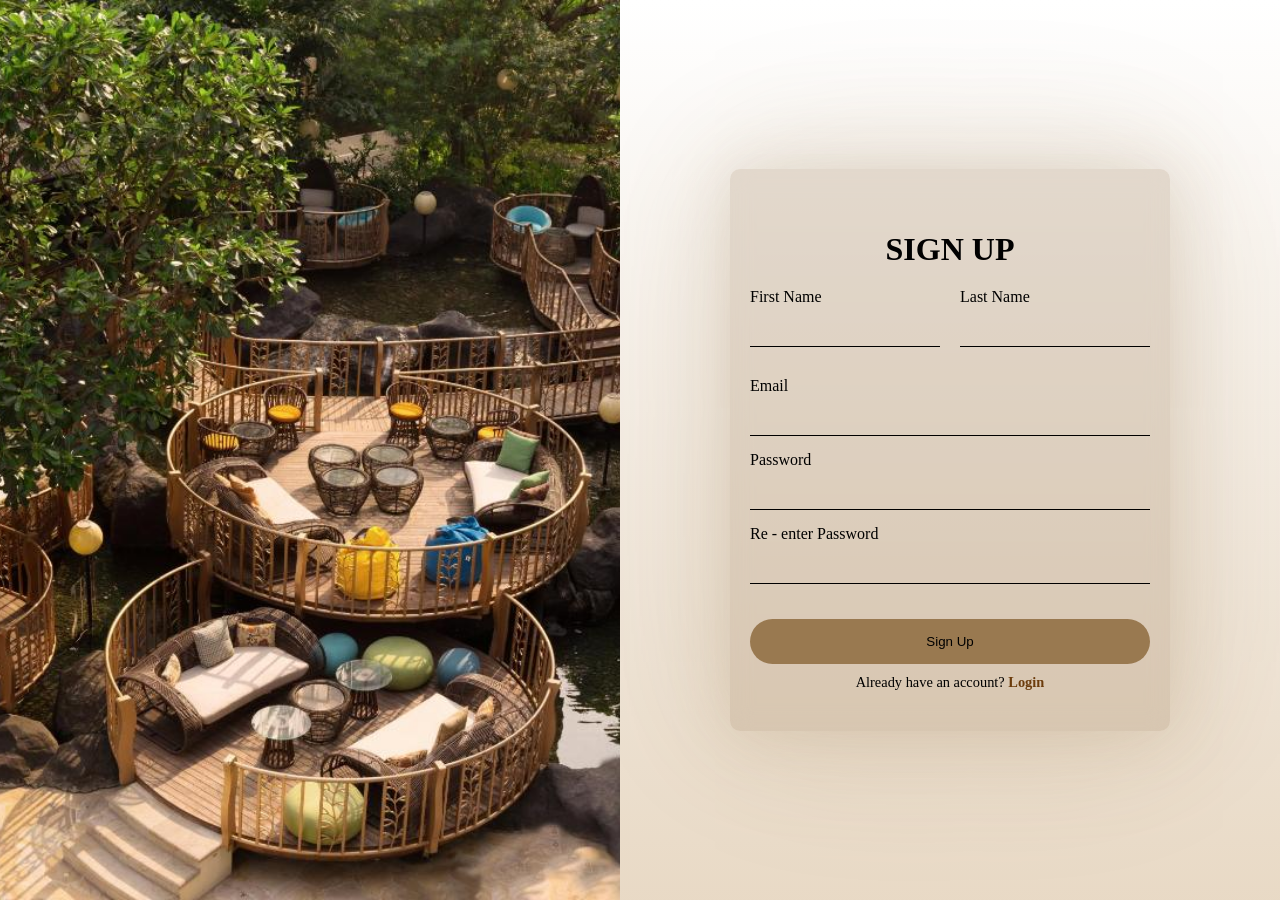
<file: index.html>
<!DOCTYPE html>
<html lang="en">
<head>
    <meta charset="UTF-8">
    <meta name="viewport" content="width=device-width, initial-scale=1.0">
    <title>AYANA Sign Up Page</title>
    <link rel="stylesheet" href="page1.css">
</head>
<body>
    <div class="container">
    <div class="left-panel">
    </div>
    <div class="right-panel">
      <div class="form-container">
        <div class="panel-drop"></div>
        <h1>SIGN UP</h1>
        <div class="form-row">
          <div class="form-field">
            <label for="firstName">First Name</label>
            <input type="text" id="firstName" required>
          </div>
          <div class="form-field">
            <label for="lastName">Last Name</label>
            <input type="text" id="lastName" required>
          </div>
        </div>
        <div class="form-field">
          <label for="email">Email</label>
          <input type="email" id="email" required>
        </div>
        <div class="form-field">
          <label for="password">Password</label>
          <input type="password" id="password" required>
        </div>
        <div class="form-field">
          <label for="reEnterPassword">Re - enter Password</label>
          <input type="password" id="reEnterPassword" required>
        </div>
        <button id="signUpBtn">Sign Up</button>
        <div class="login-link">
          Already have an account? <a href="loginPage.html">Login</a>
        </div>
      </div>
    </div>
  </div>
   <script>
document.getElementById("signUpBtn").addEventListener("click", () => {
  const email = document.getElementById("email");
  const password = document.getElementById("password");

  if (!email.checkValidity() || !password.checkValidity()) {
    email.reportValidity();
    password.reportValidity();
    return;
  }

  window.location.href = "home.html"; // pindah ke home
});
</script>
</body>
</html>
</file>
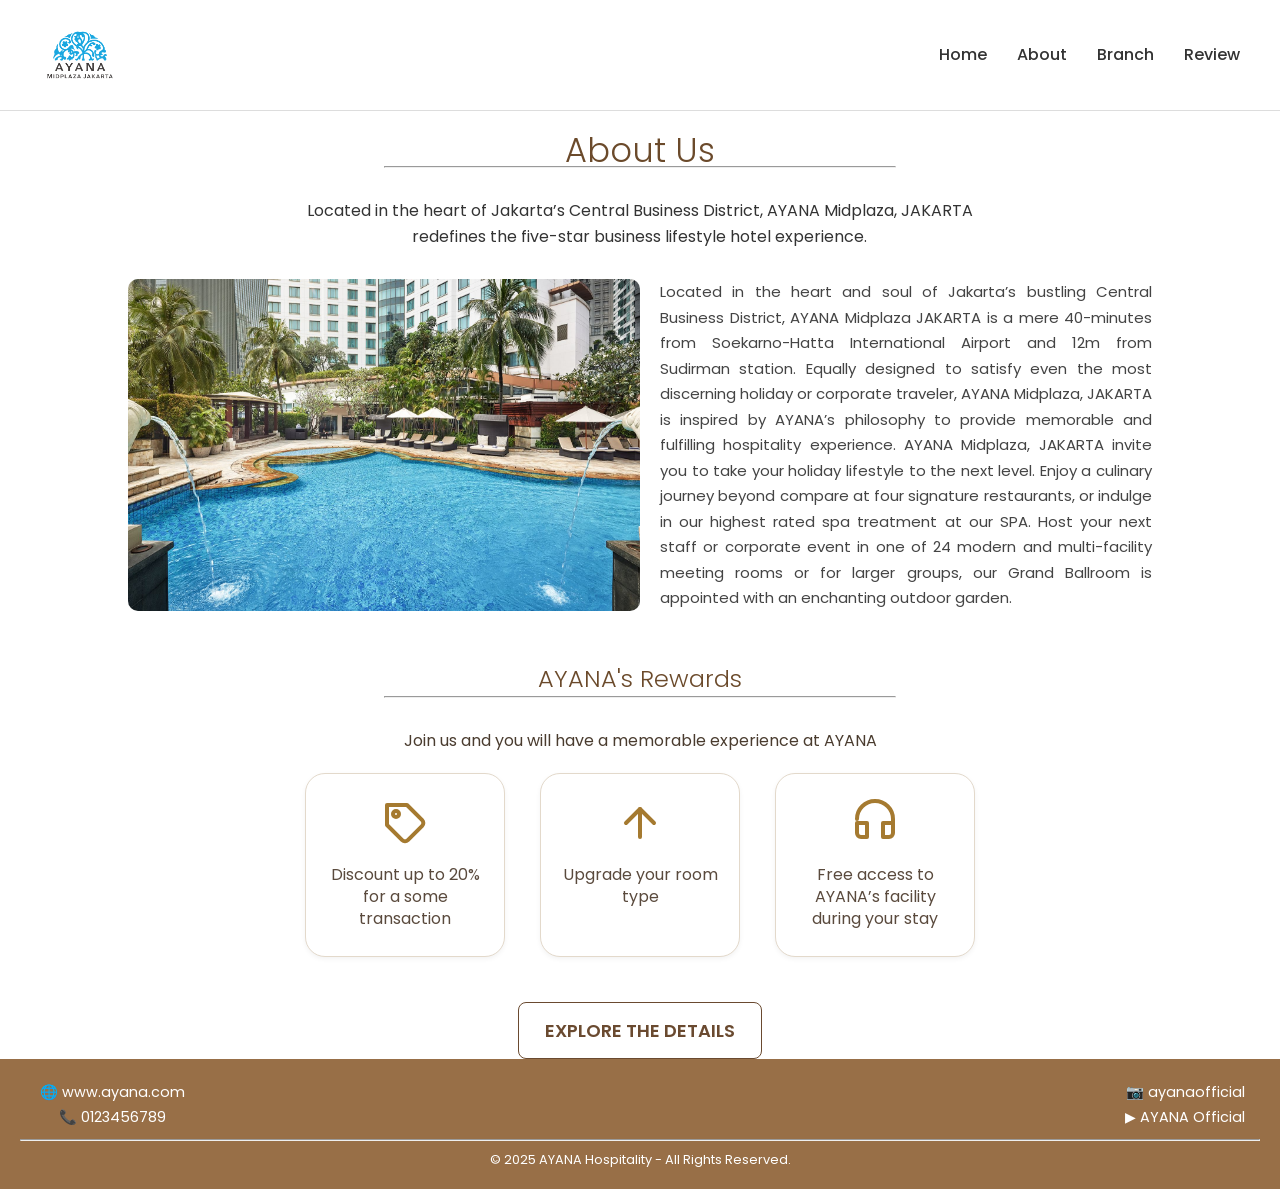
<file: about.html>
<!DOCTYPE html>
<html lang="en">
<head>
    <meta charset="UTF-8">
    <meta name="viewport" content="width=device-width, initial-scale=1.0">
    <title>AYANA About Us Page</title>
    <link rel="stylesheet" href="about.css">
</head>
<body>
    <!-- Header -->
  <header>
    <div class="nav-container">
      <img src="logo.png" alt="AYANA Logo" class="logo">
      <nav>
        <ul>
          <li><a href="home.html">Home</a></li>
          <li><a href="about.html">About</a></li>
          <li><a href="branch.html">Branch</a></li>
          <li><a href="review.html">Review</a></li>
        </ul>
      </nav>
    </div>

    <section class="about-title">
    <h2>About Us</h2>
    </section>
    <hr class="linerooms"></hr>

    <!-- ABOUT CONTENT -->
    <section class="content">
        <p class="about-top">
            Located in the heart of Jakarta’s Central Business District, AYANA Midplaza, JAKARTA redefines the five-star business lifestyle hotel experience.
        </p>
        <div class="about-box">
            <img src="about_us pict.jpg" class="about-img">
            <p class="about-text">
                Located in the heart and soul of Jakarta’s bustling Central Business District, AYANA Midplaza JAKARTA is a mere 40-minutes from Soekarno-Hatta International Airport and 12m from Sudirman station.
                Equally designed to satisfy even the most discerning holiday or corporate traveler, AYANA Midplaza, JAKARTA is inspired by AYANA’s philosophy to provide memorable and fulfilling hospitality experience.
                AYANA Midplaza, JAKARTA invite you to take your holiday lifestyle to the next level. Enjoy a culinary journey beyond compare at four signature restaurants, or indulge in our highest rated spa treatment at our SPA.
                Host your next staff or corporate event in one of 24 modern and multi-facility meeting rooms or for larger groups, our Grand Ballroom is appointed with an enchanting outdoor garden.
            </p>
        </div>
    </section>

    <!-- REWARDS SECTION -->
    <section class="reward-section">
        <h2>AYANA's Rewards</h2>
        <br>
        <hr class="linerooms"></hr>
        <p class="reward-sub">Join us and you will have a memorable experience at AYANA</p>
        
        <div class="benefit-container">

    <div class="benefit-box">
        <div class="icon">
            <!-- Tag Icon -->
            <svg width="48" height="48" viewBox="0 0 24 24" fill="none" stroke="#A57A30" stroke-width="2" stroke-linecap="round" stroke-linejoin="round">
                <path d="M20.59 13.41l-7.17 7.17a2 2 0 01-2.83 0L3 13V3h10l7.59 7.59a2 2 0 010 2.82z"></path>
                <circle cx="7.5" cy="7.5" r="1.5"></circle>
            </svg>
        </div>
        <p class="title">Discount up to 20% for a some transaction</p>
    </div>

    <div class="benefit-box">
        <div class="icon">
            <!-- Up Arrow -->
            <svg width="48" height="48" viewBox="0 0 24 24" fill="none" stroke="#A57A30" stroke-width="2" stroke-linecap="round" stroke-linejoin="round">
                <line x1="12" y1="19" x2="12" y2="5"></line>
                <polyline points="5 12 12 5 19 12"></polyline>
            </svg>
        </div>
        <p class="title">Upgrade your room type</p>
    </div>

    <div class="benefit-box">
        <div class="icon">
            <!-- Headset Icon -->
            <svg width="48" height="48" viewBox="0 0 24 24" fill="none" stroke="#A57A30" stroke-width="2" stroke-linecap="round" stroke-linejoin="round">
                <path d="M3 10a9 9 0 0118 0v7a2 2 0 01-2 2h-3v-7h5"></path>
                <path d="M3 17a2 2 0 002 2h3v-7H3z"></path>
            </svg>
        </div>
        <p class="title">Free access to AYANA’s facility during your stay</p>
    </div>

</div>

<div class="button-wrap">
    <a href="#" class="detail-btn">EXPLORE THE DETAILS</a>
</div>

         <!-- Footer -->
  <footer>
    <div class="footer-content">
      <div class="footer-links">
        <a href="https://www.ayana.com">🌐 www.ayana.com</a>
        <br>
        <a href="tel:0123456789">📞 0123456789</a>
      </div>
      <div class="socials">
        <a href="#">📷 ayanaofficial</a>
        <br>
        <a href="#">▶ AYANA Official</a>
      </div>
    </div>
    <hr class="linesfooter"></hr>
    <p class="copyright">© 2025 AYANA Hospitality - All Rights Reserved.</p>
  </footer>
</body>
</html>
</file>
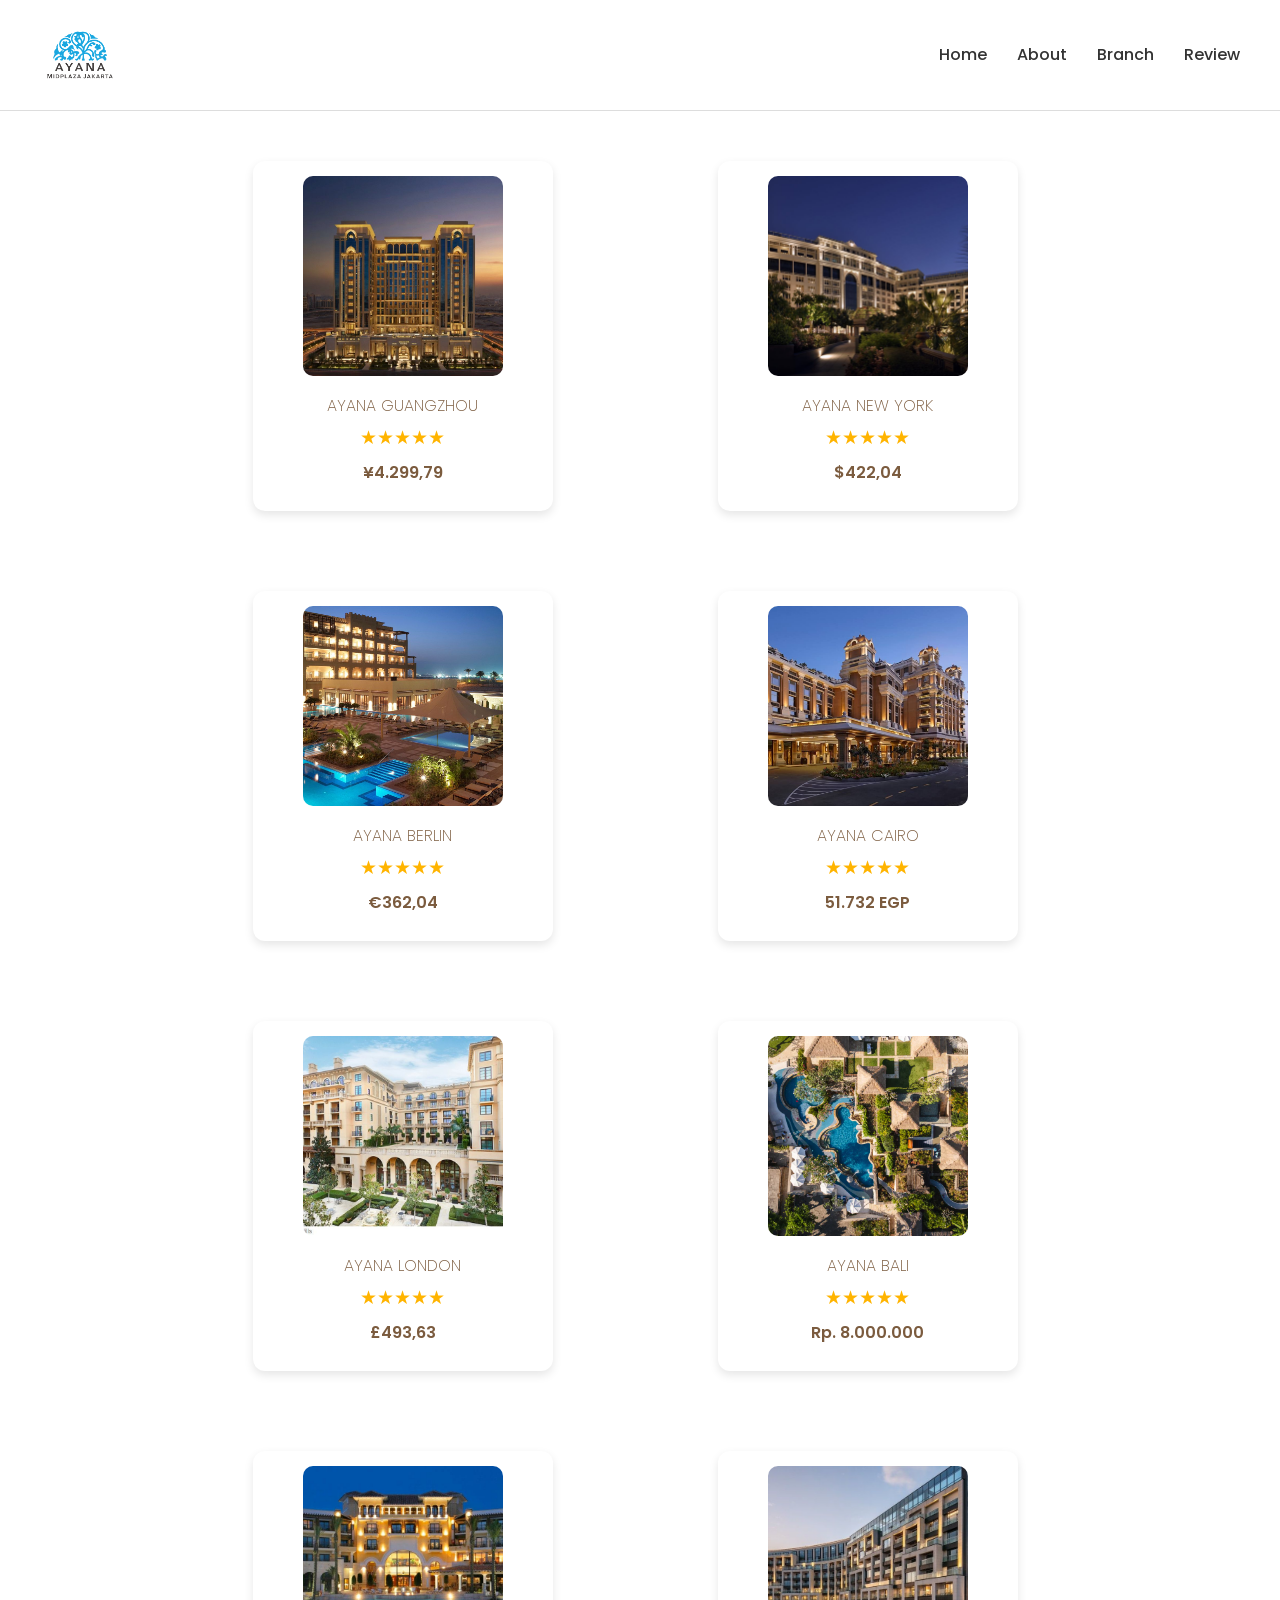
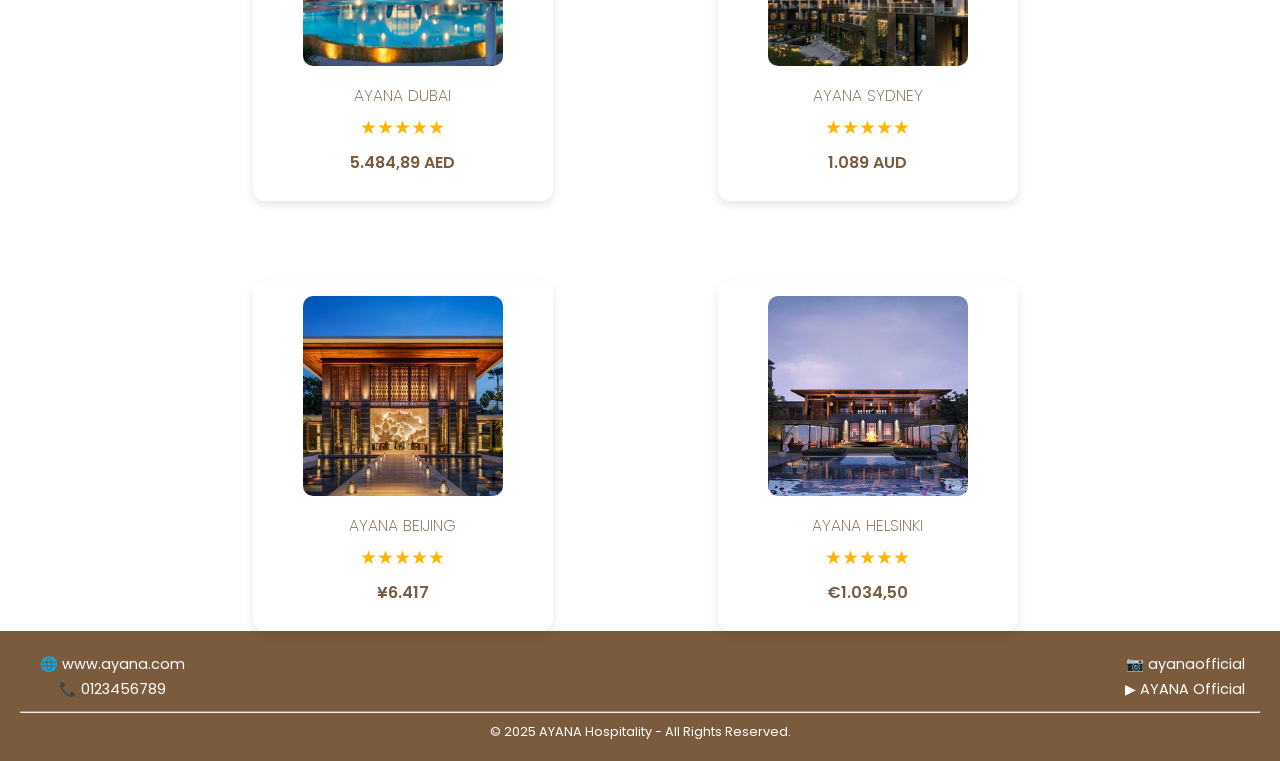
<file: branch.html>
<!DOCTYPE html>
<html lang="en">
<head>
    <meta charset="UTF-8">
    <meta name="viewport" content="width=device-width, initial-scale=1.0">
    <title>AYANA's Branch</title>
    <link rel="stylesheet" href="branch.css">
</head>
<body>
      <header>
    <div class="nav-container">
      <img src="logo.png" alt="AYANA Logo" class="logo">
      <nav>
        <ul>
          <li><a href="home.html">Home</a></li>
          <li><a href="about.html">About</a></li>
          <li><a href="branch.html">Branch</a></li>
          <li><a href="review.html">Review</a></li>
        </ul>
      </nav>
    </div>
      </header>
       <div class="hotel-grid">
    <div class="hotel-card">
       <a href="branch_descript.html">
      <img src="guanzhou.jpg" alt="Ayana Guangzhou">
      </a>
      <h3>AYANA GUANGZHOU</h3>
      <div class="stars">★★★★★</div>
      <p class="price">¥4.299,79</p>
    </div>

    <div class="hotel-card">
      <img src="new york.jpg" alt="Ayana New York">
      <h3>AYANA NEW YORK</h3>
      <div class="stars">★★★★★</div>
      <p class="price">$422,04</p>
    </div>

    <div class="hotel-card">
      <img src="berlin.jpg" alt="Ayana Berlin">
      <h3>AYANA BERLIN</h3>
      <div class="stars">★★★★★</div>
      <p class="price">€362,04</p>
    </div>

    <div class="hotel-card">
      <img src="cairo.jpg" alt="Ayana Cairo">
      <h3>AYANA CAIRO</h3>
      <div class="stars">★★★★★</div>
      <p class="price">51.732 EGP</p>
    </div>

    <div class="hotel-card">
      <img src="london.jpg" alt="Ayana London">
      <h3>AYANA LONDON</h3>
      <div class="stars">★★★★★</div>
      <p class="price">£493,63</p>
    </div>

    <div class="hotel-card">
      <img src="bali.webp" alt="Ayana Bali">
      <h3>AYANA BALI</h3>
      <div class="stars">★★★★★</div>
      <p class="price">Rp. 8.000.000</p>
    </div>

    <div class="hotel-card">
      <img src="dubai.jpg" alt="Ayana Dubai">
      <h3>AYANA DUBAI</h3>
      <div class="stars">★★★★★</div>
      <p class="price">5.484,89 AED</p>
    </div>

    <div class="hotel-card">
      <img src="sydney.jpg" alt="Ayana Sydney">
      <h3>AYANA SYDNEY</h3>
      <div class="stars">★★★★★</div>
      <p class="price">1.089 AUD</p>
    </div>

    <div class="hotel-card">
      <img src="beijing.jpg" alt="Ayana Beijing">
      <h3>AYANA BEIJING</h3>
      <div class="stars">★★★★★</div>
      <p class="price">¥6.417</p>
    </div>

    <div class="hotel-card">
      <a href="branch_descript1.html">
      <img src="helsinki.jpg" alt="Ayana Helsinki">
      </a>
      <h3>AYANA HELSINKI</h3>
      <div class="stars">★★★★★</div>
      <p class="price">€1.034,50</p>
      <br>
    </div>
    </div>
 <!-- Footer -->
  <footer>
    <div class="footer-content">
      <div class="footer-links">
        <a href="https://www.ayana.com">🌐 www.ayana.com</a>
        <br>
        <a href="tel:0123456789">📞 0123456789</a>
      </div>
      <div class="socials">
        <a href="#">📷 ayanaofficial</a>
        <br>
        <a href="#">▶ AYANA Official</a>
      </div>
    </div>
    <hr class="linesfooter"></hr>
    <p class="copyright">© 2025 AYANA Hospitality - All Rights Reserved.</p>
</footer>
</body>
</html>
</file>
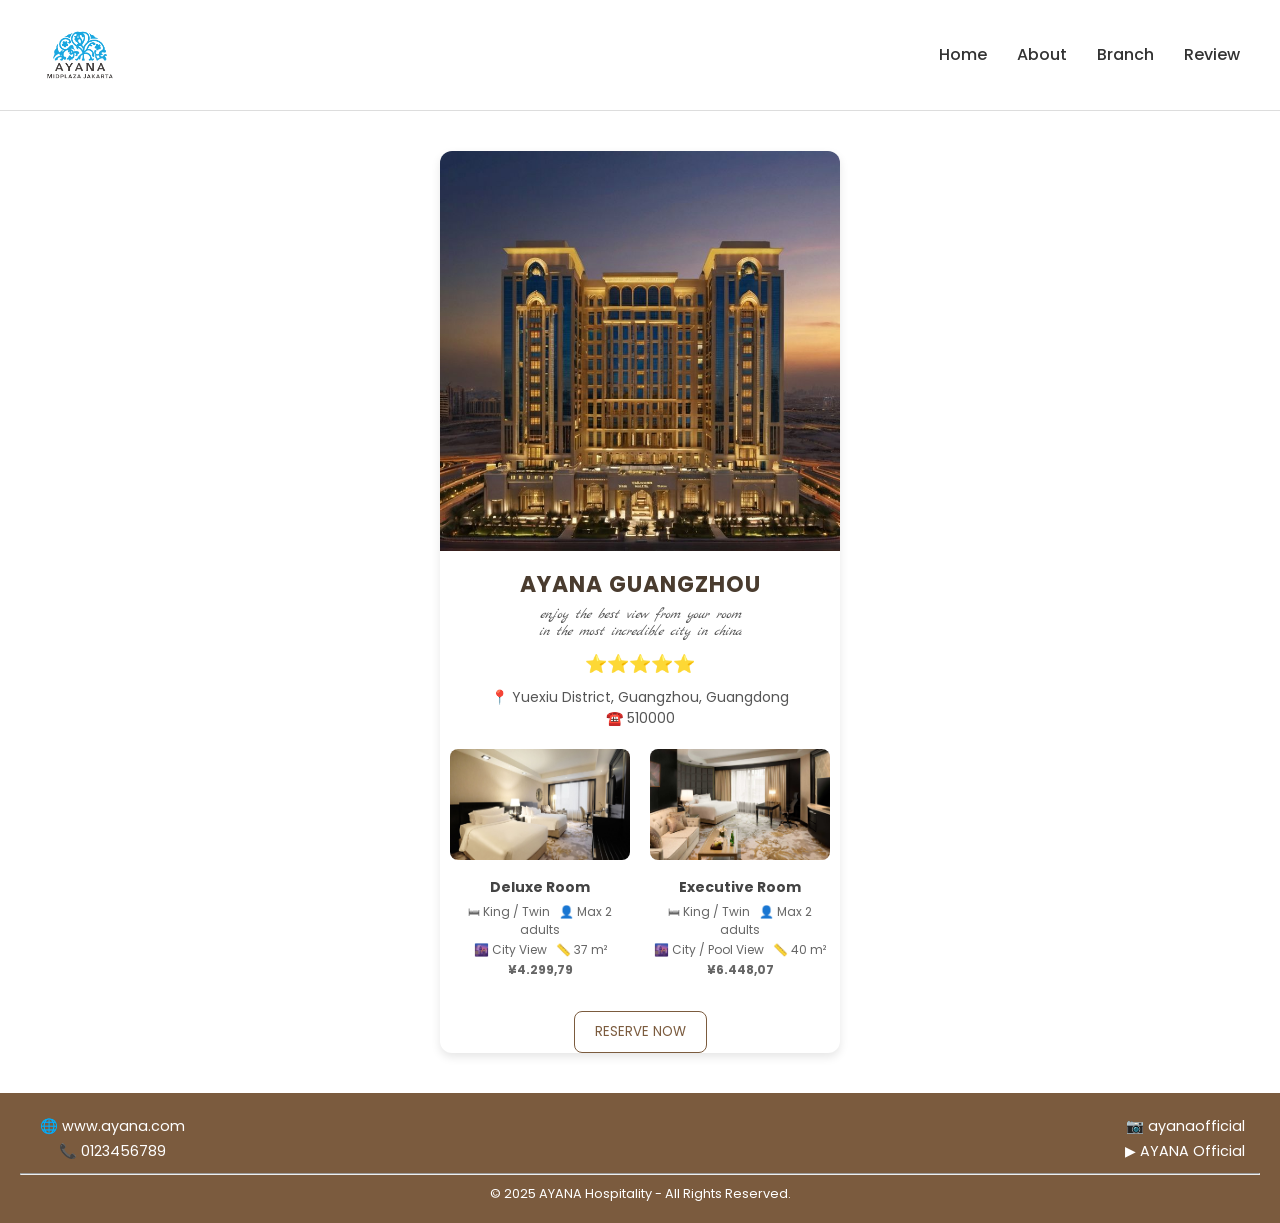
<file: branch_descript.html>
<!DOCTYPE html>
<html lang="en">
<head>
  <meta charset="UTF-8" />
  <meta name="viewport" content="width=device-width, initial-scale=1.0" />
  <title>Ayana Guangzhou</title>
  <link rel="stylesheet" href="branch_descript.css" />
</head>
<body>
    <header>
    <div class="nav-container">
      <img src="logo.png" alt="AYANA Logo" class="logo">
      <nav>
        <ul>
          <li><a href="home.html">Home</a></li>
          <li><a href="about.html">About</a></li>
          <li><a href="branch.html">Branch</a></li>
          <li><a href="review.html">Review</a></li>
        </ul>
      </nav>
    </div>
      </header>
  <div class="card">
    <img src="guanzhou.jpg" alt="Ayana Guangzhou" class="hotel-img">

    <h2 class="hotel-name">AYANA GUANGZHOU</h2>
    <p class="tagline">enjoy the best view from your room<br>in the most incredible city in china</p>
    <div class="stars">⭐⭐⭐⭐⭐</div>

    <div class="info">
      <p>📍 Yuexiu District, Guangzhou, Guangdong</p>
      <p>☎️ 510000</p>
    </div>

    <div class="rooms">
      <div class="room">
        <img src="deluxe room.jpg" alt="Deluxe Room">
        <h3>Deluxe Room</h3>
        <p>🛏 King / Twin &nbsp; 👤 Max 2 adults</p>
        <p>🌆 City View &nbsp; 📏 37 m²</p>
        <p class="price">¥4.299,79</p>
      </div>

      <div class="room">
        <img src="executive room.jpg" alt="Executive Room">
        <h3>Executive Room</h3>
        <p>🛏 King / Twin &nbsp; 👤 Max 2 adults</p>
        <p>🌆 City / Pool View &nbsp; 📏 40 m²</p>
        <p class="price">¥6.448,07</p>
      </div>
    </div>
     <button class="reserve-btn">RESERVE NOW</button>
  </div>
    <!-- Footer -->
  <footer>
    <div class="footer-content">
      <div class="footer-links">
        <a href="https://www.ayana.com">🌐 www.ayana.com</a>
        <br>
        <a href="tel:0123456789">📞 0123456789</a>
      </div>
      <div class="socials">
        <a href="#">📷 ayanaofficial</a>
        <br>
        <a href="#">▶ AYANA Official</a>
      </div>
    </div>
    <hr class="linesfooter"></hr>
    <p class="copyright">© 2025 AYANA Hospitality - All Rights Reserved.</p>
</footer>
</body>
</html>
</file>
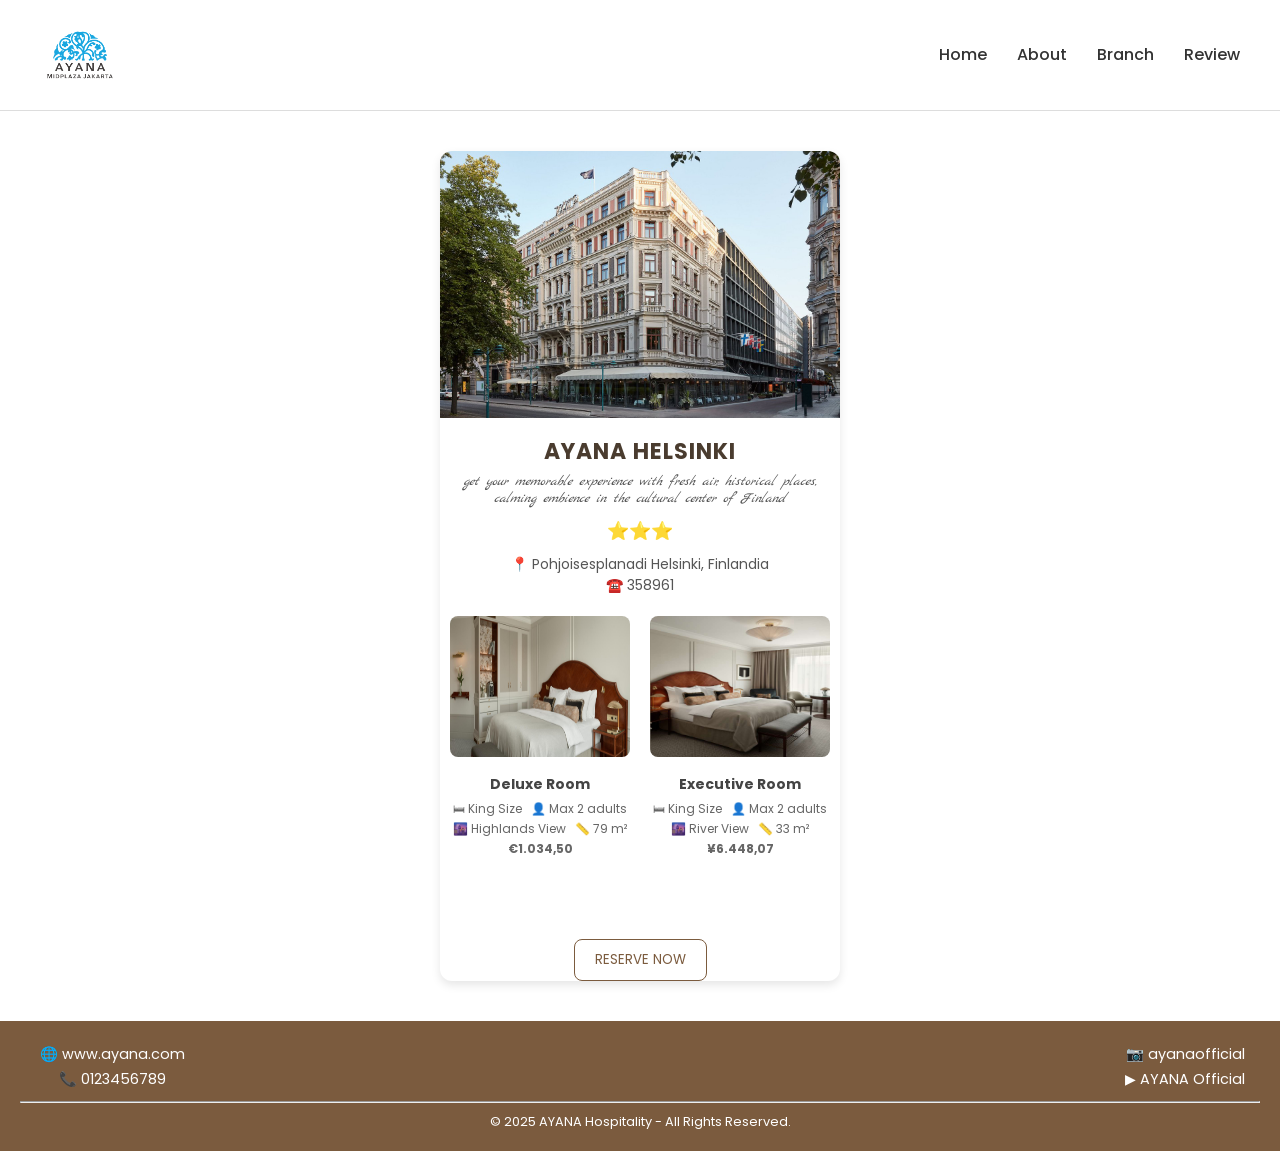
<file: branch_descript1.html>
<!DOCTYPE html>
<html lang="en">
<head>
  <meta charset="UTF-8" />
  <meta name="viewport" content="width=device-width, initial-scale=1.0" />
  <title>Ayana Helsinki</title>
  <link rel="stylesheet" href="branch_descript.css" />
</head>
<body>
    <header>
    <div class="nav-container">
      <img src="logo.png" alt="AYANA Logo" class="logo">
      <nav>
        <ul>
          <li><a href="home.html">Home</a></li>
          <li><a href="about.html">About</a></li>
          <li><a href="branch.html">Branch</a></li>
          <li><a href="review.html">Review</a></li>
        </ul>
      </nav>
    </div>
      </header>
  <div class="card">
    <img src="exterior.jpg" alt="Ayana Guangzhou" class="hotel-img">

    <h2 class="hotel-name">AYANA HELSINKI</h2>
    <p class="tagline">get your memorable experience with fresh air, historical places, 
    calming embience in the cultural center of Finland</p>
    <div class="stars">⭐⭐⭐</div>

    <div class="info">
      <p>📍 Pohjoisesplanadi Helsinki, Finlandia</p>
      <p>☎️ 358961</p>
    </div>

    <div class="rooms">
      <div class="room">
        <img src="deluxe room1.jpg" alt="Deluxe Room">
        <h3>Deluxe Room</h3>
        <p>🛏 King Size &nbsp; 👤 Max 2 adults</p>
        <p>🌆 Highlands View &nbsp; 📏 79 m²</p>
        <p class="price">€1.034,50</p>
      </div>

      <div class="room">
        <img src="suites room.jpg" alt="Suites Room">
        <h3>Executive Room</h3>
        <p>🛏 King Size &nbsp; 👤 Max 2 adults</p>
        <p>🌆 River View &nbsp; 📏 33 m²</p>
        <p class="price">¥6.448,07</p>
      </div>
    </div>
    <button class="reserve-btn">RESERVE NOW</button>
  </div>
  <!-- Footer -->
  <footer>
    <div class="footer-content">
      <div class="footer-links">
        <a href="https://www.ayana.com">🌐 www.ayana.com</a>
        <br>
        <a href="tel:0123456789">📞 0123456789</a>
      </div>
      <div class="socials">
        <a href="#">📷 ayanaofficial</a>
        <br>
        <a href="#">▶ AYANA Official</a>
      </div>
    </div>
    <hr class="linesfooter"></hr>
    <p class="copyright">© 2025 AYANA Hospitality - All Rights Reserved.</p>
</footer>
</body>
</html>
</file>
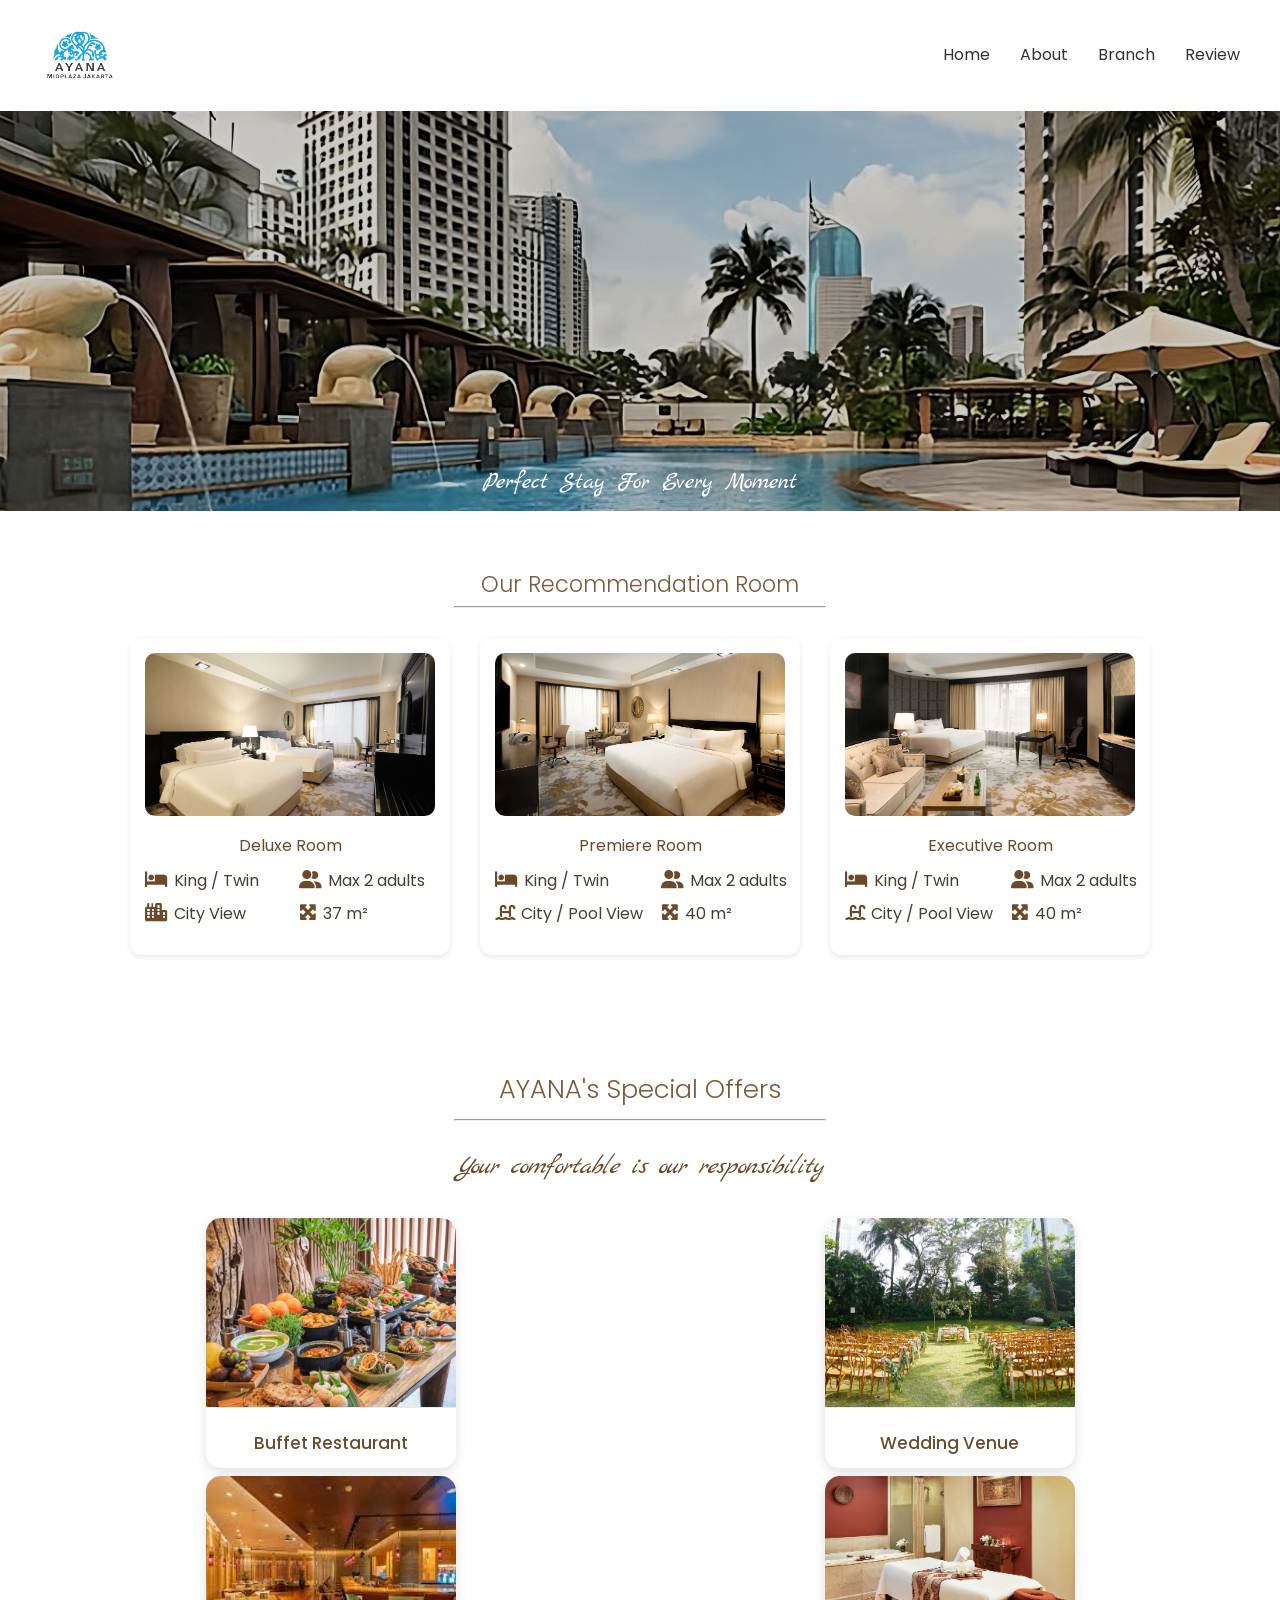
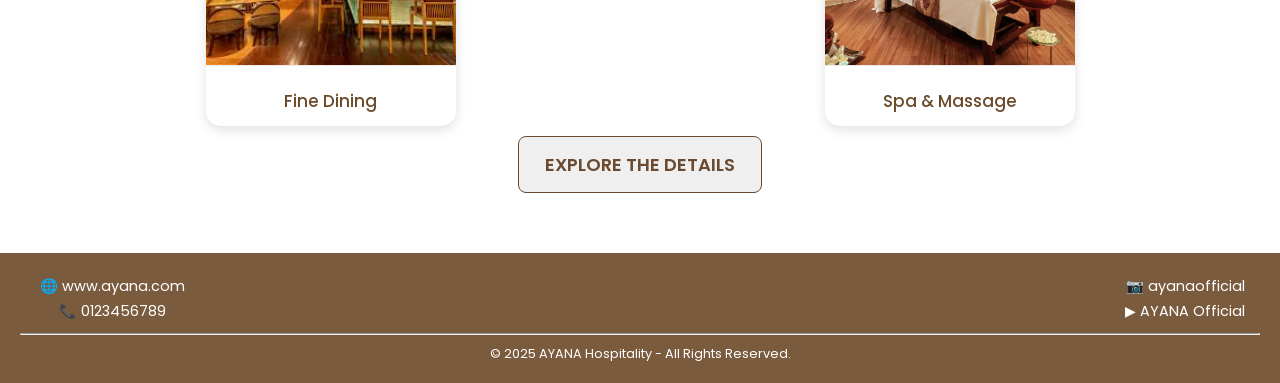
<file: home.html>
<!DOCTYPE html>
<html lang="en">
<head>
  <meta charset="UTF-8">
  <meta name="viewport" content="width=device-width, initial-scale=1.0">
  <title>AYANA Hospitality</title>
  <link rel="stylesheet" href="style_home.css">
  <link href="https://fonts.googleapis.com/css2?family=Playfair+Display:wght@500;700&family=Poppins:wght@300;400;500;600&display=swap" rel="stylesheet">
 <link rel="stylesheet" href="https://cdnjs.cloudflare.com/ajax/libs/font-awesome/6.5.0/css/all.min.css">
  <link rel="icon" href="images/logo.png">
</head>
<body>
  <!-- Header -->
  <header>
    <div class="nav-container">
      <img src="logo.png" alt="AYANA Logo" class="logo">
      <nav>
        <ul>
          <li><a href="home.html">Home</a></li>
          <li><a href="about.html">About</a></li>
          <li><a href="branch.html">Branch</a></li>
          <li><a href="review.html">Review</a></li>
        </ul>
      </nav>
    </div>
    <div class="hero">
      <img src="pool.jpeg" alt="Pool View">
      <h2>Perfect Stay For Every Moment</h2>
    </div>
  </header>

  <!-- Recommendation Section -->
 <section class="rooms">
  <h3>Our Recommendation Room</h3>
  <hr class="linerooms" />

  <div class="room-list">

    <!-- Room 1 -->
    <div class="room">
      <img src="deluxe room.jpg" alt="Deluxe Room">
      <h4>Deluxe Room</h4>
      <div class="room-features">
        <div class="room-item"><i class="fa-solid fa-bed"></i> King / Twin</div>
        <div class="room-item"><i class="fa-solid fa-user-group"></i> Max 2 adults</div>
        <div class="room-item"><i class="fa-solid fa-city"></i> City View</div>
        <div class="room-item"><i class="fa-solid fa-maximize"></i> 37 m²</div>
      </div>
    </div>

    <!-- Room 2 -->
    <div class="room">
      <img src="premiere room.jpg" alt="Premiere Room">
      <h4>Premiere Room</h4>
      <div class="room-features">
        <div class="room-item"><i class="fa-solid fa-bed"></i> King / Twin</div>
        <div class="room-item"><i class="fa-solid fa-user-group"></i> Max 2 adults</div>
        <div class="room-item"><i class="fa-solid fa-water-ladder"></i> City / Pool View</div>
        <div class="room-item"><i class="fa-solid fa-maximize"></i> 40 m²</div>
      </div>
    </div>

    <!-- Room 3 -->
    <div class="room">
      <img src="executive room.jpg" alt="Executive Room">
      <h4>Executive Room</h4>
      <div class="room-features">
        <div class="room-item"><i class="fa-solid fa-bed"></i> King / Twin</div>
        <div class="room-item"><i class="fa-solid fa-user-group"></i> Max 2 adults</div>
        <div class="room-item"><i class="fa-solid fa-water-ladder"></i> City / Pool View</div>
        <div class="room-item"><i class="fa-solid fa-maximize"></i> 40 m²</div>
      </div>
    </div>

  </div>
</section>


  <!-- Special Offers -->
  <section class="offers">
    <h3>AYANA's Special Offers</h3>
    <br>
    <hr class="linerooms"></hr>
    <p class="tagline">Your comfortable is our responsibility</p>

    <div class="offer-list">
      <div class="offer"><img src="restaurant.png" alt=""><p>Buffet Restaurant</p></div>
      <div class="offer"><img src="wedding venue.jpg" alt=""><p>Wedding Venue</p></div>
      <div class="offer"><img src="fine dining.jfif" alt=""><p>Fine Dining</p></div>
      <div class="offer"><img src="spa&massage.jpg" alt=""><p>Spa & Massage</p></div>
    </div>
     <button class="details-btn">EXPLORE THE DETAILS</button>
  </section>
  <!-- Footer -->
  <footer>
    <div class="footer-content">
      <div class="footer-links">
        <a href="https://www.ayana.com">🌐 www.ayana.com</a>
        <br>
        <a href="tel:0123456789">📞 0123456789</a>
      </div>
      <div class="socials">
        <a href="#">📷 ayanaofficial</a>
        <br>
        <a href="#">▶ AYANA Official</a>
      </div>
    </div>
    <hr class="linesfooter"></hr>
    <p class="copyright">© 2025 AYANA Hospitality - All Rights Reserved.</p>
  </footer>
</body>
</html>
</file>
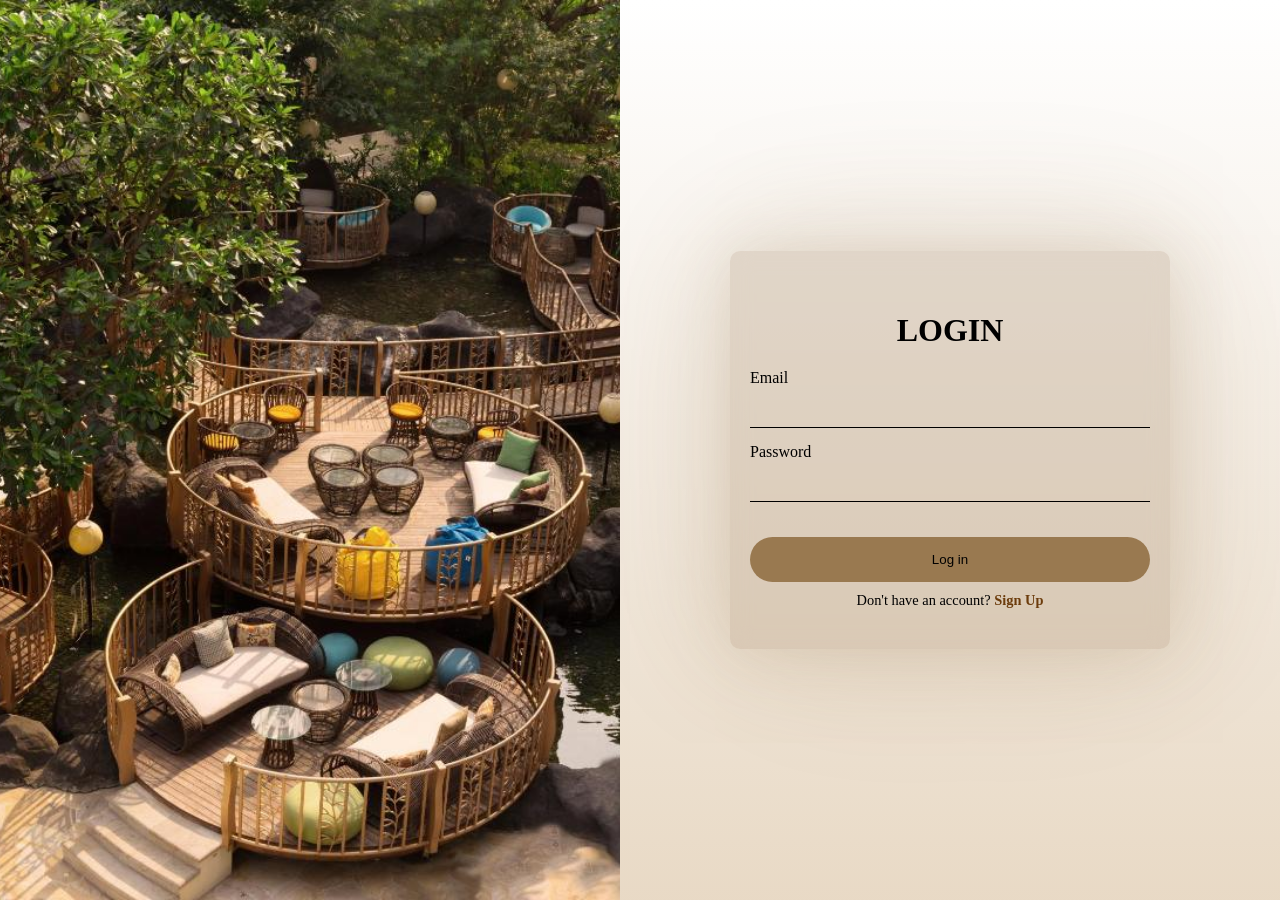
<file: loginPage.html>
<!DOCTYPE html>
<html lang="en">
<head>
    <meta charset="UTF-8">
    <meta name="viewport" content="width=device-width, initial-scale=1.0">
    <title>AYANA Login Page</title>
    <link rel="style" href="https://cdnjs.cloudflare.com/ajax/libs/font-awesome/6.5.0/css/all.min.css">
    <link rel="stylesheet" href="page1.css">
</head>
<body>
    <div class="container">
    <div class="left-panel">
    </div>
     <div class="right-panel">
      <div class="form-container">
        <div class="panel-drop"></div>
        <h1>LOGIN</h1>
        <div class="form-field">
          <label for="email">Email</label>
          <input type="email" id="email" required>
        <i class="fa-solid fa-envelope"></i>
        </div>
        <div class="form-field">
          <label for="password">Password</label>
          <input type="password" id="password" required>
          <i class="fa-solid fa-lock"></i>
        </div>
        <button id="loginBtn">Log in</button>
        <div class="login-link">
          Don't have an account? <a href="signUp1.html">Sign Up</a>
        </div>
      </div>
    </div>
  </div>
  <script>
document.getElementById("loginBtn").addEventListener("click", () => {
  const email = document.getElementById("email");
  const password = document.getElementById("password");

  if (!email.checkValidity() || !password.checkValidity()) {
    email.reportValidity();
    password.reportValidity();
    return;
  }

  window.location.href = "home.html"; // pindah ke home
});
</script>

</body>
</html>
</file>
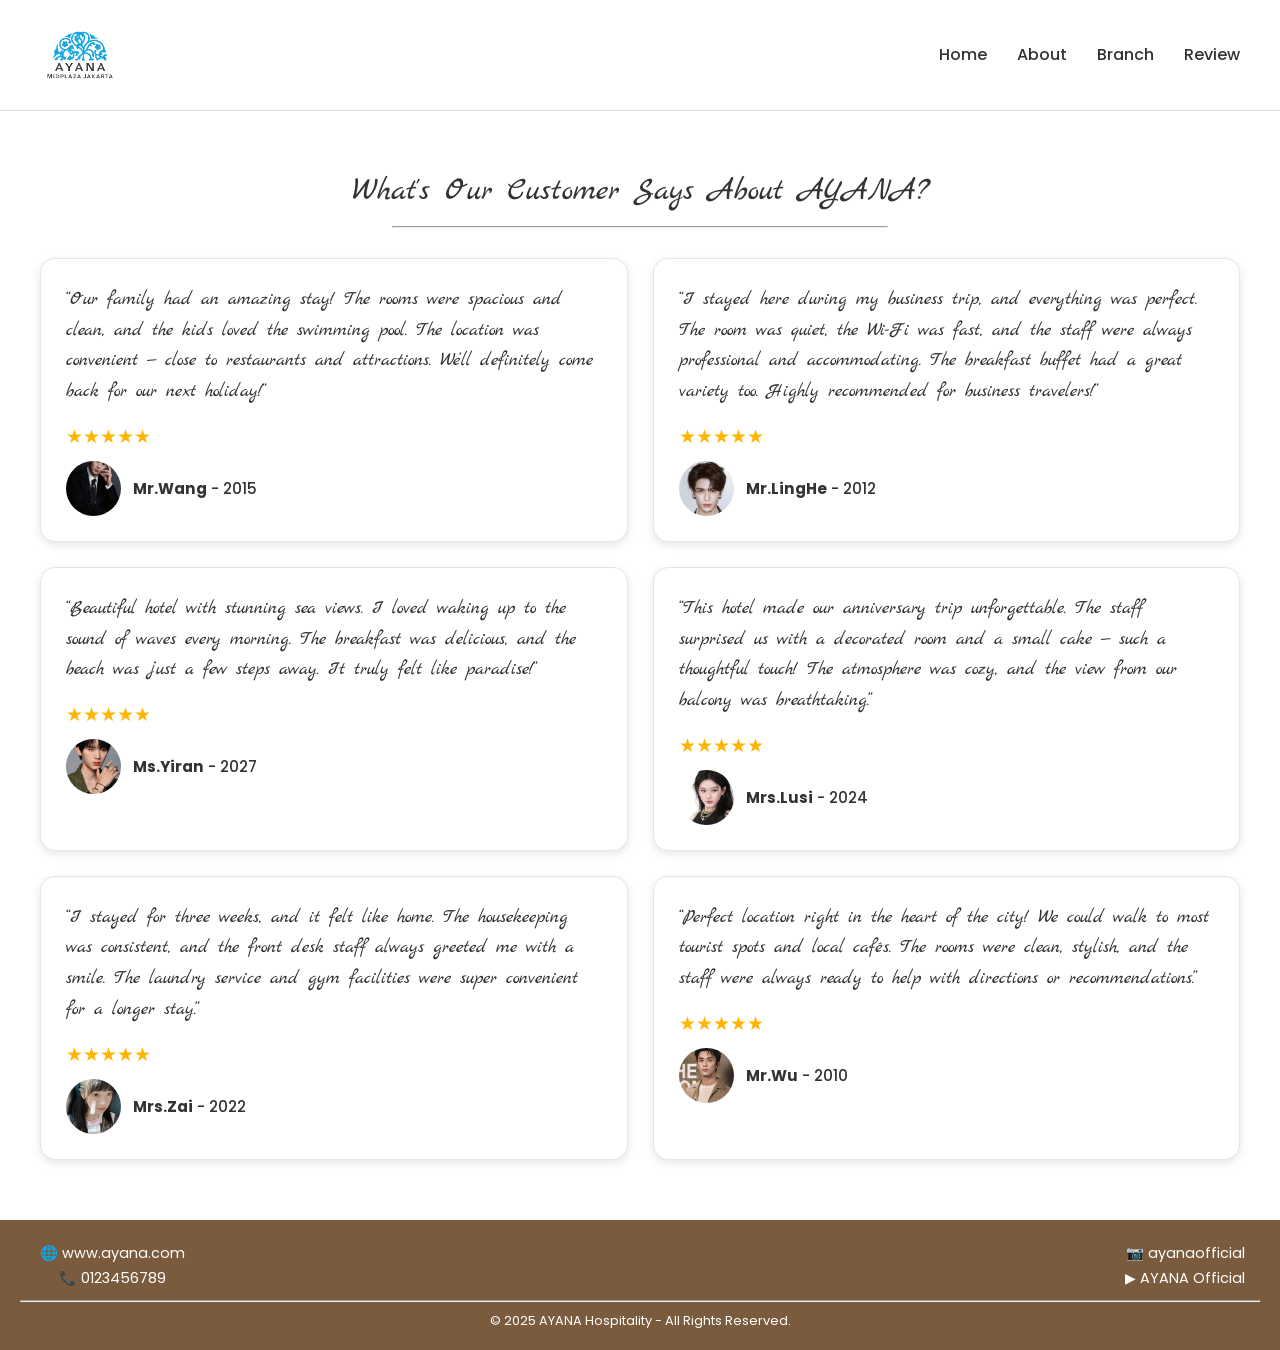
<file: review.html>
<!DOCTYPE html>
<html lang="en">
<head>
    <meta charset="UTF-8">
    <meta name="viewport" content="width=device-width, initial-scale=1.0">
    <title>AYANA's Review</title> 
    <link rel="stylesheet" href="review.css">
</head>
<body>
      <header>
    <div class="nav-container">
      <img src="logo.png" alt="AYANA Logo" class="logo">
      <nav>
        <ul>
          <li><a href="home.html">Home</a></li>
          <li><a href="about.html">About</a></li>
          <li><a href="branch.html">Branch</a></li>
          <li><a href="review.html">Review</a></li>
        </ul>
      </nav>
    </div>
      </header>
      <section class="testimonials">
  <h2>What's Our Customer Says About AYANA?</h2>
<hr class="linerooms"></hr>
  <div class="testimonial-grid">

    <div class="testimonial-card">
      <p class="quote">“Our family had an amazing stay! The rooms were spacious and clean, and the kids loved the swimming pool. The location was convenient — close to restaurants and attractions. We’ll definitely come back for our next holiday!”</p>
      <div class="stars">★★★★★</div>
      <div class="profile">
        <img src="dylan.jpg" alt="Mr. Wang">
        <p><strong>Mr.Wang</strong> - 2015</p>
      </div>
    </div>

    <div class="testimonial-card">
      <p class="quote">“I stayed here during my business trip, and everything was perfect. The room was quiet, the Wi-Fi was fast, and the staff were always professional and accommodating. The breakfast buffet had a great variety too. Highly recommended for business travelers!”</p>
      <div class="stars">★★★★★</div>
      <div class="profile">
        <img src="linghe1.jpg" alt="Mr. LingHe">
        <p><strong>Mr.LingHe</strong> - 2012</p>
      </div>
    </div>

    <div class="testimonial-card">
      <p class="quote">“Beautiful hotel with stunning sea views. I loved waking up to the sound of waves every morning. The breakfast was delicious, and the beach was just a few steps away. It truly felt like paradise!”</p>
      <div class="stars">★★★★★</div>
      <div class="profile">
        <img src="yiran.jpg" alt="Ms. Yiran">
        <p><strong>Ms.Yiran</strong> - 2027</p>
      </div>
    </div>

    <div class="testimonial-card">
      <p class="quote">“This hotel made our anniversary trip unforgettable. The staff surprised us with a decorated room and a small cake — such a thoughtful touch! The atmosphere was cozy, and the view from our balcony was breathtaking.”</p>
      <div class="stars">★★★★★</div>
      <div class="profile">
        <img src="lusi.jpg" alt="Mrs. Lusi">
        <p><strong>Mrs.Lusi</strong> - 2024</p>
      </div>
    </div>

    <div class="testimonial-card">
      <p class="quote">“I stayed for three weeks, and it felt like home. The housekeeping was consistent, and the front desk staff always greeted me with a smile. The laundry service and gym facilities were super convenient for a longer stay.”</p>
      <div class="stars">★★★★★</div>
      <div class="profile">
        <img src="zaizai.jpg" alt="Mrs. Zai">
        <p><strong>Mrs.Zai</strong> - 2022</p>
      </div>
    </div>

    <div class="testimonial-card">
      <p class="quote">“Perfect location right in the heart of the city! We could walk to most tourist spots and local cafés. The rooms were clean, stylish, and the staff were always ready to help with directions or recommendations.”</p>
      <div class="stars">★★★★★</div>
      <div class="profile">
        <img src="leowu.jpg" alt="Mr. Wu">
        <p><strong>Mr.Wu</strong> - 2010</p>
      </div>
    </div>
  </div>
</section>
<!-- Footer -->
  <footer>
    <div class="footer-content">
      <div class="footer-links">
        <a href="https://www.ayana.com">🌐 www.ayana.com</a>
        <br>
        <a href="tel:0123456789">📞 0123456789</a>
      </div>
      <div class="socials">
        <a href="#">📷 ayanaofficial</a>
        <br>
        <a href="#">▶ AYANA Official</a>
      </div>
    </div>
    <hr class="linesfooter"></hr>
    <p class="copyright">© 2025 AYANA Hospitality - All Rights Reserved.</p>
</footer>

</body>
</html>
</file>
<file: page1.css>
body {
      margin: 0;
      padding: 0;
      font-family: 'Poppins', 'Roboto';
      display: flex;
      height: 100vh;
      overflow: hidden;
    }
    .container {
      display: flex;
      width: 100%;
    }
    .left-panel {
      flex: 1;
      background-image: url('hotel.jpg');
      background-size: cover;
      background-position: center;
      position: relative;
    }
    .welcome-text {
      position: absolute;
      bottom: 20px;
      left: 20px;
      font-size: 4.5em;
      font-weight: bold;
      color: black;
    }
    .right-panel {
      flex: 1;
      background: linear-gradient(to bottom, rgba(255,255,255,0.8), rgba(210,180,140,0.5));
      display: flex;
      justify-content: center;
      align-items: center;
      padding: 20px;
    }
  .form-container {
  position: relative;
  text-align: center;
  width: 80%;
  max-width: 400px;
  padding: 40px 20px;
}

/* panel jadi background card */
.panel-drop {
  position: absolute;
  top: 0;
  left: 0;
  width: 100%;
  height: 100%;
  background: rgba(153, 121, 80, 0.4); /* warna #997950 dengan opacity 40% */
  border-radius: 10px;
box-shadow: 
  0 0 60px rgba(153, 121, 80, 0.3),
  0 0 120px rgba(153, 121, 80, 0.25),
  0 0 180px rgba(153, 121, 80, 0.2);

    backdrop-filter: blur(10px);
    opacity: 0.6;

  z-index: 0;
}


/* semua isi form tetap di atas */
h1, .form-field, .form-row, button, .login-link {
  position: relative;
  z-index: 1;
}

/* Hilangkan warna biru auto-fill */
input:-webkit-autofill,
input:-webkit-autofill:hover,
input:-webkit-autofill:focus {
  -webkit-box-shadow: 0 0 0 1000px transparent inset !important;
  box-shadow: 0 0 0 1000px transparent inset !important;
  background-color: transparent !important;
  -webkit-text-fill-color: black !important;
}
    h1 {
      margin-bottom: 20px;
    }
    .form-field {
      text-align: left;
      margin-bottom: 15px;
    }
    .form-field label {
      display: block;
      margin-bottom: 5px;
    }
    .form-field input {
      width: 100%;
      padding: 10px 0;
      border: none;
      border-bottom: 1px solid black;
      background: transparent;
      outline: none;
    }
    .form-row {
      display: flex;
      justify-content: space-between;
      gap: 20px;
      margin-bottom: 15px;
    }
    .form-row .form-field {
      flex: 1;
    }
    button {
      width: 100%;
      padding: 15px;
      background-color: #997950;
      color: black;
      font-weight: 500;
      border: none;
      border-radius: 25px;
      cursor: pointer;
      margin-top: 20px;
    }
    button:hover{
        background-color: #8b4513 ;
    }
    .login-link {
      font-size: 0.9em;
      margin-top: 10px;
    }
    .login-link a {
      color: #6C3C0C;
      text-decoration: none;
      font-weight: bold;
    }
</file>
<file: about.css>
@import url('https://fonts.googleapis.com/css2?family=Poppins:wght@400;600;700&display=swap');
@import url('https://fonts.googleapis.com/css2?family=Marck+Script&display=swap');

* {
  margin: 0;
  padding: 0;
  box-sizing: border-box;
  font-family: "Poppins";
}

body {
  background: #f5f5f5;
  color: #4a3c2f;
}

/* Header */
header {
  background: #fff;
}

.nav-container {
  display: flex;
  justify-content: space-between;
  align-items: center;
  padding: 15px 40px;
  border-bottom: 1px solid #ddd;
}

.logo {
  width: 80px;
}

nav ul {
  list-style: none;
  display: flex;
  gap: 30px;
}

nav a {
  text-decoration: none;
  color: #333;
  font-weight: 500;
}

/* ABOUT TITLE */
.about-title {
    text-align: center;
    padding: 15px 0;
    color: #6b4a2b;
    font-size: 1.4rem;
}

.about-title h2{
  font-weight: 300;
}

.linerooms {
  border-radius: 20px;
  height: 2px;
  background-color: #6b4a2b;
  width: 40%; 
  margin: -25px auto 30px;
}

/* ABOUT CONTENT */
.content {
    width: 80%;
    margin: auto;
    text-align: center;
}

.about-top {
    width: 70%;
    margin: auto;
    color: #333;
    line-height: 1.6;
}

.about-box {
    display: flex;
    margin-top: 30px;
    gap: 20px;
}

.about-img {
    width: 50%;
    border-radius: 10px;
}

.about-text {
    width: 50%;
    font-size: 15px;
    line-height: 1.7;
    text-align: justify;
    color: #444;
}

/* REWARD SECTION */
.reward-section {
    margin-top: 50px;
    text-align: center;
}

.reward-section h2 {
    color: #6b4a2b;
    font-weight: 300;
}

.reward-sub {
    margin-top: 10px;
    font-style: 'Marck Script';
    font-weight: 1.5rem;
}

.benefit-container {
    display: flex;
    justify-content: center;
    gap: 35px;
    padding: 20px;
}

.benefit-box {
    width: 200px;
    padding: 25px 15px;
    border: 1px solid #e3d9cb;
    border-radius: 20px;
    text-align: center;
    background: #fff;
    box-shadow: 0 2px 5px rgba(0,0,0,0.05);
}

.icon {
    margin-bottom: 10px;
}

.title {
    color: #5A4A3D;
    font-size: 16px;
    line-height: 1.4em;
}

.button-wrap {
    text-align: center;
    margin-top: 25px;
}

.detail-btn {
    padding: 14px 26px;
    border: 1px solid #6a4a30;
    border-radius: 8px;
    text-decoration: none;
    color: #6a4a30;
    font-size: 18px;
    font-weight: 600;
    display: inline-block;
    transition: 0.2s ease;
}


/* Footer */

footer {
  background: #986F47;
  color: #fff;
  text-align: center;
  padding: 20px;
}

.footer-content {
  display: flex;
  justify-content: space-between;
  align-items: center;
  flex-wrap: wrap;
  gap: 10px;
  margin-bottom: 10px;
}

.footer-links a,
.socials a {
  color: #fff;
  text-decoration: none;
  margin: 0 10px;
  margin-bottom: 5px;
  font-size: 0.9rem;
  margin-right: 5px;
  line-height: 1.5;
  padding: 10px;
}

.linesfooter{
background-color: #3f260e;
}

footer p {
  font-size: 0.8rem;
  margin-top: 10px;
}
</file>
<file: branch.css>
@import url('https://fonts.googleapis.com/css2?family=Poppins:wght@400;600;700&display=swap');
@import url('https://fonts.googleapis.com/css2?family=Marck+Script&display=swap');

* {
  margin: 0;
  padding: 0;
  box-sizing: border-box;
  font-family: "Poppins";
}

body {
  background: white;
  color: #4a3c2f;
}

/* Header */
header {
  background: #fff;
}

.nav-container {
  display: flex;
  justify-content: space-between;
  align-items: center;
  padding: 15px 40px;
  border-bottom: 1px solid #ddd;
}

.logo {
  width: 80px;
}

nav ul {
  list-style: none;
  display: flex;
  gap: 30px;
}

nav a {
  text-decoration: none;
  color: #333;
  font-weight: 500;
}

/* Grid dua kolom */
.hotel-grid {
  display: grid;
  justify-items: center;
  grid-template-columns: repeat(2, 1fr);
  gap: 30px;
  max-width: 900px;
  margin: 0 auto;
}

/* Responsif: jadi 1 kolom di HP */
@media (max-width: 768px) {
  .hotel-grid {
    grid-template-columns: 1fr;
  }
}

.hotel-card {
  height: 350px;
  width: 300px;
  margin-top: 50px;
  margin-right: 10px;
  background: #fff;
  border-radius: 12px;
  box-shadow: 0 4px 10px rgba(0,0,0,0.1);
  text-align: center;
  padding: 15px;
  transition: transform 0.3s ease, box-shadow 0.3s ease;
}

.hotel-card:hover {
  transform: translateY(-5px);
  box-shadow: 0 6px 14px rgba(0,0,0,0.15);
}

.hotel-card img {
  width: 200px;
  height: 200px;
  object-fit: cover;
  border-radius: 10px;
  margin-bottom: 10px;
}

.hotel-card h3 {
  font-size: 1rem;
  margin-bottom: 5px;
  color: #7b5b3e;
  font-weight: 250;
}

.stars {
  color: #ffb400;
  font-size: 1.2rem;
  margin-bottom: 8px;
}

.price {
  font-weight: bold;
  color: #7b5b3e;
  font-size: 1rem;
  font-weight: 600;
}
/* Footer */

footer {
  background: #7b5b3e;
  color: #fff;
  text-align: center;
  padding: 20px;
}

.footer-content {
  display: flex;
  justify-content: space-between;
  align-items: center;
  flex-wrap: wrap;
  gap: 10px;
  margin-bottom: 10px;
}

.footer-links a,
.socials a {
  color: #fff;
  text-decoration: none;
  margin: 0 10px;
  margin-bottom: 5px;
  font-size: 0.9rem;
  margin-right: 5px;
  line-height: 1.5;
  padding: 10px;
}

.linesfooter{
background-color: #3f260e;
}

footer p {
  font-size: 0.8rem;
  margin-top: 10px;
}
</file>
<file: branch_descript.css>
@import url('https://fonts.googleapis.com/css2?family=Poppins:wght@400;600;700&display=swap');
@import url('https://fonts.googleapis.com/css2?family=Marck+Script&display=swap');

* {
  margin: 0;
  padding: 0;
  box-sizing: border-box;
  font-family: "Poppins";
}

body {
  background: white;
  color: #4a3c2f;
}

/* Header */
header {
  background: #fff;
}

.nav-container {
  display: flex;
  justify-content: space-between;
  align-items: center;
  padding: 15px 40px;
  border-bottom: 1px solid #ddd;
}

.logo {
  width: 80px;
}

nav ul {
  list-style: none;
  display: flex;
  gap: 30px;
}

nav a {
  text-decoration: none;
  color: #333;
  font-weight: 500;
}
.card {
  background: white;
  border-radius: 12px;
  box-shadow: 0 4px 10px rgba(0,0,0,0.1);
  margin: 40px auto;
  max-width: 400px;
  text-align: center;
  overflow: hidden;
}

.hotel-img {
  width: 100%;
  height: auto;
}

.hotel-name {
  margin: 10px 0 0;
  font-size: 22px;
  letter-spacing: 1px;
  font-family: "Poppins" ;
}

.tagline {
  font-style: italic;
  font-family: 'Marck Script', cursive;
  color: #555;
  margin: 5px 0 10px;
  font-size: 14px;
}

.stars {
  font-size: 18px;
  color: gold;
  margin-bottom: 10px;
}

.info {
  font-size: 14px;
  color: #555;
  margin-bottom: 20px;
}

.rooms {
  display: flex;
  justify-content: space-around;
  margin: 10px 0;
}

.room {
  width: 45%;
}

.room img {
  width: 100%;
  height: 50%;
  border-radius: 8px;
  margin-bottom: 5px;
}

.room h3 {
  font-size: 14px;
  color: #444;
  margin: 5px 0;
}

.room p {
  font-size: 12px;
  color: #666;
  margin: 2px 0;
}

.price {
  font-weight: bold;
  font-size: 14px;
  color: #b65f22;
  margin-top: 6px;
}

.reserve-btn {
  margin-top: 30px;
  padding: 10px 20px;
  background: #fff;
  color: #7b5b3e;
  border: 1px solid #7b5b3e;
  border-radius: 8px;
  cursor: pointer;
}


.reserve-btn:hover {
  background-color: #efe5de;
}

/* Footer */

footer {
  background: #7b5b3e;
  color: #fff;
  text-align: center;
  padding: 20px;
}

.footer-content {
  display: flex;
  justify-content: space-between;
  align-items: center;
  flex-wrap: wrap;
  gap: 10px;
  margin-bottom: 10px;
}

.footer-links a,
.socials a {
  color: #fff;
  text-decoration: none;
  margin: 0 10px;
  margin-bottom: 5px;
  font-size: 0.9rem;
  margin-right: 5px;
  line-height: 1.5;
  padding: 10px;
}

.linesfooter{
background-color: #3f260e;
}

footer p {
  font-size: 0.8rem;
  margin-top: 10px;
}
</file>
<file: style_home.css>
@import url('https://fonts.googleapis.com/css2?family=Poppins:wght@400;600;700&display=swap');
@import url('https://fonts.googleapis.com/css2?family=Marck+Script&display=swap');

* {
  margin: 0;
  padding: 0;
  box-sizing: border-box;
  font-family: "Poppins";
}

body {
  background: #f5f5f5;
  color: #4a3c2f;
}

/* Header */
header {
  background: #fff;
}

.nav-container {
  display: flex;
  justify-content: space-between;
  align-items: center;
  padding: 15px 40px;
  border-bottom: 1px solid #fff;
}

.logo {
  width: 80px;
}

nav ul {
  list-style: none;
  display: flex;
  gap: 30px;
}

nav a {
  text-decoration: none;
  color: #333;
  font-weight: 400;
}

.hero {
  position: relative;
  text-align: center;
  font-family: 'Marck Script';
}

.hero img {
  width: 100%;
  height: 400px;
  object-fit: cover;
  filter: brightness(0.8);
}

.hero h2 {
  position: absolute;
  bottom: 20px;
  left: 50%;
  transform: translateX(-50%);
  color: white;
  font-family: 'Marck Script';
  font-size: 1.5rem;
  font-weight: 300;
}

/* Rooms */
.rooms {
  text-align: center;
  padding: 50px 20px;
  background: #fff;
}

.rooms h3 {
  font-size: 1.4rem;
  border-bottom: #6b4a2b;
  margin-bottom: 30px;
  color: #7b5b3e;
  font-family: 'Poppins', sans-serif;
  font-weight: 300;
}

.room-list {
  justify-content: center;
  flex-wrap: wrap;
  gap: 30px;
  display: flex !important;
  margin-bottom: 5px;
}

.room {
  background-color: #fff;
  border-radius: 12px;
  box-shadow: 0 2px 5px rgba(0,0,0,0.1);
  padding: 15px;
  width: 320px;
}

.room img {
  width: 100%;
  border-radius: 10px;
}

.room h4 {
  margin-top: 10px;
  color: #6b4a2b;
  font-weight: 400;
}

.room p {
  font-size: 0.9rem;
  color: #6b4a2b;
}

/* === fitur ikon baru === */
.room-features {
  display: flex;
  flex-direction: row;
  align-items: center;
  justify-content: flex-start;
  flex-wrap: wrap;
  gap: 14px;
  margin: 14px 0;
  display: grid;
  grid-template-columns: repeat(2, 1fr); /* jadi 2 kolom */
  gap: 8px 18px; /* jarak antar baris & kolom */
  margin-top: 10px;
}


.room-item {
  display: inline-flex;
  align-items: center;
  white-space: nowrap;    /* mencegah ikon & teks terpisah */
}

.room-item i {
  margin-right: 6px;
  font-size: 18px;
  color: #6b4a2b;
}


.linerooms {
  border-radius: 20px;
  height: 2px;
  background-color: #6b4a2b;
  width: 30%; 
  margin: -25px auto 30px;
}

/* SPECIAL OFFERS */
.offers {
  text-align: center;
  padding: 60px 20px;
  background: #fff;
}

.offers h3 {
  color: #7b5b3e;
  font-weight: 300;
  font-size: 1.6rem;
  margin-bottom: 10px;
}

.tagline {
  font-style: italic;
  margin-bottom: 35px;
  font-family: 'Marck Script';
  font-size: 1.6rem;
  color: #6b4a2b;
}

.offer-list {
  display: flex;
  justify-content: center;
  justify-items: center;
  margin: 10px;
  gap: 35px;
  flex-wrap: wrap;
  display: grid;
  grid-template-columns: repeat(2, 1fr); /* jadi 2 kolom */
  gap: 8px 18px; /* jarak antar baris & kolom */
}

.offer {
  background: #fff;
  border-radius: 15px;
  overflow: hidden;
  width: 250px;  /* 📌 lebih besar dari sebelumnya */
  height: 250px;
  box-shadow: 0 4px 12px rgba(0,0,0,0.12);
  transition: transform .25s ease, box-shadow .25s ease;
  cursor: pointer;
  
}

.offer:hover {
  transform: translateY(-6px);
  box-shadow: 0 8px 18px rgba(0,0,0,0.18);
}

.offer img {
  width: 100%;
  height: 190px;       /* gambar lebih tinggi & proporsional */
  object-fit: cover;
  border-bottom: 1px solid #e9e9e9;
}

.offer p {
  font-size: 1.05rem;
  font-weight: 500;
  color: #6b4a2b;
  margin: 15px 0;
  font-family: 'Poppins', sans-serif;
}

/* Explore button */
.details-btn {
    padding: 14px 26px;
    border: 1px solid #6a4a30;
    border-radius: 8px;
    text-decoration: none;
    color: #6a4a30;
    font-size: 18px;
    font-weight: 600;
    display: inline-block;
    transition: 0.2s ease;
}

.details-btn:hover {
  background: #fff;
}

/* Footer */

footer {
  background: #7b5b3e;
  color: #fff;
  text-align: center;
  padding: 20px;
}

.footer-content {
  display: flex;
  justify-content: space-between;
  align-items: center;
  flex-wrap: wrap;
  gap: 10px;
  margin-bottom: 10px;
}

.footer-links a,
.socials a {
  color: #fff;
  text-decoration: none;
  margin: 0 10px;
  margin-bottom: 5px;
  font-size: 0.9rem;
  margin-right: 5px;
  line-height: 1.5;
  padding: 10px;
}

.linesfooter{
background-color: #3f260e;
}

footer p {
  font-size: 0.8rem;
  margin-top: 10px;
}
</file>
<file: review.css>
@import url('https://fonts.googleapis.com/css2?family=Poppins:wght@400;600;700&display=swap');
@import url('https://fonts.googleapis.com/css2?family=Marck+Script&display=swap');

* {
  margin: 0;
  padding: 0;
  box-sizing: border-box;
  font-family: "Poppins";
}

body {
  background: white;
  color: #4a3c2f;
}

/* Header */
header {
  background: #fff;
}

.nav-container {
  display: flex;
  justify-content: space-between;
  align-items: center;
  padding: 15px 40px;
  border-bottom: 1px solid #ddd;
}

.logo {
  width: 80px;
}

nav ul {
  list-style: none;
  display: flex;
  gap: 30px;
}

nav a {
  text-decoration: none;
  color: #333;
  font-weight: 500;
}
.testimonials {
  text-align: center;
  padding: 60px 20px;
  background: #fff;
  font-family: "Poppins", sans-serif;
}

.testimonials h2 {
  font-family: "Marck Script", cursive;
  font-size: 2rem;
  margin-bottom: 40px;
  color: #333;
  font-weight: 500;
}
.linerooms {
  border-radius: 20px;
  height: 2px;
  background-color: #6b4a2b;
  width: 40%; 
  margin: -25px auto 30px;
}
.testimonial-grid {
  display: grid;
  grid-template-columns: repeat(2, 1fr);
  gap: 25px;
  max-width: 1200px;
  margin: 0 auto;
}

.testimonial-card {
  background: #fff;
  border: 1px solid #e6e6e6;
  border-radius: 15px;
  padding: 25px;
  box-shadow: 0 3px 8px rgba(0,0,0,0.1);
  text-align: left;
  transition: transform 0.3s ease, box-shadow 0.3s ease;
}

.testimonial-card:hover {
  transform: translateY(-5px);
  box-shadow: 0 6px 14px rgba(0,0,0,0.15);
}

.quote {
  font-family: "Marck Script", cursive;
  font-size: 1.2rem;
  color: #333;
  margin-bottom: 15px;
  line-height: 1.6;
}

.stars {
  color: #ffb400;
  font-size: 1.2rem;
  margin-bottom: 10px;
}

.profile {
  display: flex;
  align-items: center;
  gap: 12px;
  margin-top: 10px;
}

.profile img {
  width: 55px;
  height: 55px;
  border-radius: 50%;
  object-fit: cover;
  border: 0;
}

.profile p {
  font-size: 0.95rem;
  color: #333;
  font-weight: 500;
}

/* Responsif */
@media (max-width: 768px) {
  .quote {
    font-size: 1rem;
  }

  .profile img {
    width: 45px;
    height: 45px;
  }
}
/* Footer */

footer {
  background: #7b5b3e;
  color: #fff;
  text-align: center;
  padding: 20px;
}

.footer-content {
  display: flex;
  justify-content: space-between;
  align-items: center;
  flex-wrap: wrap;
  gap: 10px;
  margin-bottom: 10px;
}

.footer-links a,
.socials a {
  color: #fff;
  text-decoration: none;
  margin: 0 10px;
  margin-bottom: 5px;
  font-size: 0.9rem;
  margin-right: 5px;
  line-height: 1.5;
  padding: 10px;
}

.linesfooter{
background-color: #3f260e;
}

footer p {
  font-size: 0.8rem;
  margin-top: 10px;
}
</file>
